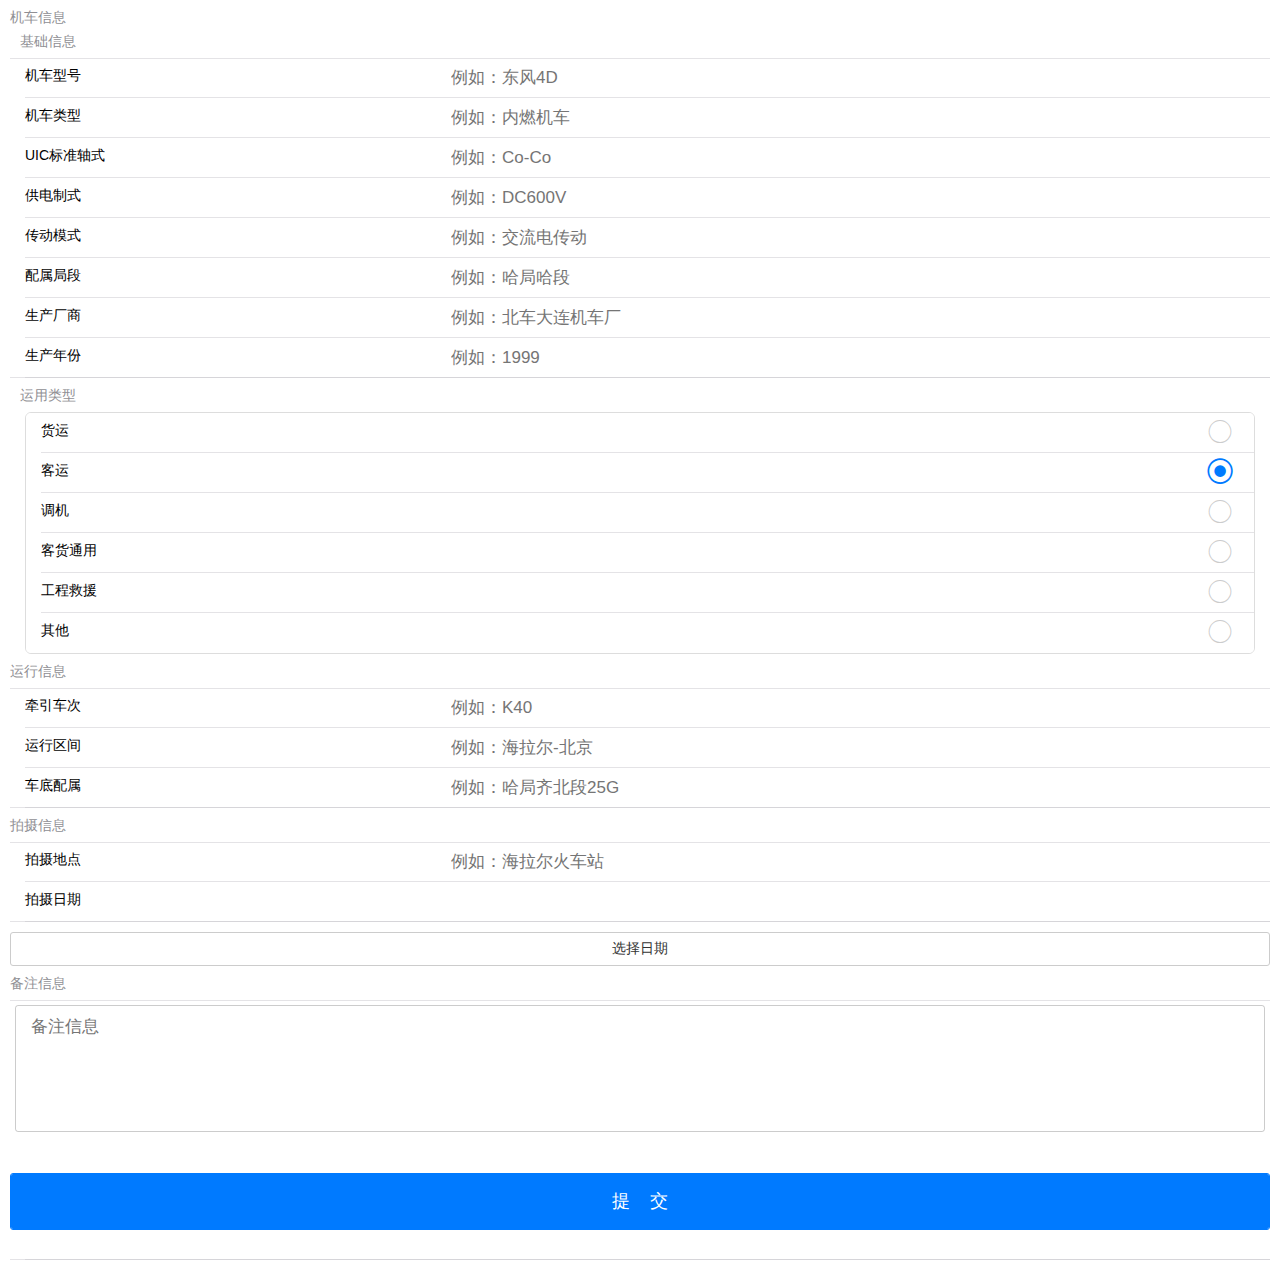
<file: add.html>
<!--
        	作者：derekseli@outlook.com
        	时间：2015-04-16
        	描述：新增机车页面
        -->
<!DOCTYPE html>
<html>

	<head>
		<meta charset="utf-8">
		<meta name="viewport" content="initial-scale=1.0, maximum-scale=1.0, user-scalable=no" />
		<title>新增车辆</title>
		<link rel="stylesheet" type="text/css" href="css/style.css" />
		<link rel="stylesheet" href="css/mui.min.css">
		<script src="js/mui.min.js"></script>
		<script type="text/javascript" src="js/common.js"></script>
	</head>

	<body>
		<div id="content">
			<h5 class="mui-content-padded">机车信息</h5>
			<div class="mui-content-padded">
				<h5 class="mui-content-padded">基础信息</h5>
				<form class="mui-input-group">
					<div class="mui-input-row">
						<label>机车型号</label>
						<input type="text" class="mui-input-clear" placeholder="例如：东风4D" name="model" id="i_Model">
					</div>
					<div class="mui-input-row">
						<label>机车类型</label>
						<input type="text" class="mui-input-clear" placeholder="例如：内燃机车" name="locomodel" id="i_Locomodel">
					</div>
					<div class="mui-input-row">
						<label>UIC标准轴式</label>
						<input type="text" class="mui-input-clear" placeholder="例如：Co-Co" name="UIC" id="i_UIC">
					</div>
					<div class="mui-input-row">
						<label>供电制式</label>
						<input type="text" class="mui-input-clear" placeholder="例如：DC600V" name="power" id="i_Power">
					</div>
					<div class="mui-input-row">
						<label>传动模式</label>
						<input type="text" class="mui-input-clear" placeholder="例如：交流电传动" name="drive" id="i_Drive">
					</div>
					<div class="mui-input-row">
						<label>配属局段</label>
						<input type="text" class="mui-input-clear" placeholder="例如：哈局哈段" name="attach" id="i_Attach">
					</div>
					<div class="mui-input-row">
						<label>生产厂商</label>
						<input type="text" class="mui-input-clear" placeholder="例如：北车大连机车厂" name="factory" id="i_Factory">
					</div>
					<div class="mui-input-row">
						<label>生产年份</label>
						<input type="text" class="mui-input-clear" placeholder="例如：1999" name="year" id="i_Year">
					</div>
				</form>
				<h5 class="mui-content-padded">运用类型</h5>
				<div class="mui-card">
					<form class="mui-input-group" name="form_type" id="form_type">
						<div class="mui-input-row mui-radio">
							<label>货运</label>
							<input name="radio1" type="radio" value="货运">
						</div>
						<div class="mui-input-row mui-radio">
							<label>客运</label>
							<input name="radio1" type="radio" value="客运" checked>
						</div>
						<div class="mui-input-row mui-radio">
							<label>调机</label>
							<input name="radio1" type="radio" value="调机">
						</div>
						<div class="mui-input-row mui-radio">
							<label>客货通用</label>
							<input name="radio1" type="radio" value="客货通用">
						</div>
						<div class="mui-input-row mui-radio">
							<label>工程救援</label>
							<input name="radio1" type="radio" value="工程救援">
						</div>
						<div class="mui-input-row mui-radio">
							<label>其他</label>
							<input name="radio1" type="radio" value="其他">
						</div>
					</form>
				</div>
			</div>
			<h5 class="mui-content-padded">运行信息</h5>
			<div class="mui-content-padded">
				<form class="mui-input-group">
					<div class="mui-input-row">
						<label>牵引车次</label>
						<input type="text" class="mui-input-clear" placeholder="例如：K40" name="number" id="i_Number">
					</div>
					<div class="mui-input-row">
						<label>运行区间</label>
						<input type="text" class="mui-input-clear" placeholder="例如：海拉尔-北京" name="section" id="i_Section">
					</div>
					<div class="mui-input-row">
						<label>车底配属</label>
						<input type="text" class="mui-input-clear" placeholder="例如：哈局齐北段25G" name="ub" id="i_Ub">
					</div>
				</form>
			</div>
			<h5 class="mui-content-padded">拍摄信息</h5>
			<div class="mui-content-padded">
				<form class="mui-input-group">
					<div class="mui-input-row">
						<label>拍摄地点</label>
						<input type="text" class="mui-input-clear" placeholder="例如：海拉尔火车站" name="location" id="i_Location">
					</div>
					<div class="mui-input-row">
						<label>拍摄日期</label>
						<p id="i_Data"></p>
						</input>
					</div>
				</form>
				<div>
					<button onclick="pickDate()" class="button">选择日期</button>
				</div>
				
			</div>
			<h5 class="mui-content-padded">备注信息</h5>
			<div class="mui-content-padded">
				<form class="mui-input-group">
					<div class="mui-input-row" style="margin: 10px 5px;position: static;height: auto;">
					<textarea id="i_Remark" rows="5" placeholder="备注信息" style="margin-top: 5px;border: 1px solid rgba(0,0,0,.2);border-radius: 3px;;"></textarea>
				</div>
			<div class="button-row">
					<button class="mui-btn mui-btn-primary mui-btn-block" onclick="addRail()" style="width:100% !important;">提&nbsp;&nbsp;&nbsp;&nbsp;交</button>
				</div>
		</div></div>
	</body>
	<script type="text/javascript">
		window.picdata = "";

		function pickDate() {
			plus.nativeUI.pickDate(function(e) {
				var d = e.date;
				window.picdata = d.getFullYear() + "-" + (d.getMonth() + 1) + "-" + d.getDate();
				document.getElementById("i_Data").innerHTML = picdata;
			}, function(e) {
				alert("未选择日期");
			});
		}

		function addRail() {
			var form_name = document.getElementById('form_type');
			for (var i = 0; i < form_name.radio1.length; i++) {
				if (form_name.radio1[i].checked) {
					window.find_type = form_name.radio1[i].value;
					break;
				}
			}
			sessionStorage.setItem('s_Model', document.getElementById("i_Model").value);
			sessionStorage.setItem('s_UIC', document.getElementById("i_UIC").value);
			sessionStorage.setItem('s_Power', document.getElementById("i_Power").value);
			sessionStorage.setItem('s_Drive', document.getElementById("i_Drive").value);
			sessionStorage.setItem('s_Attach', document.getElementById("i_Attach").value);
			sessionStorage.setItem('s_Factory', document.getElementById("i_Factory").value);
			sessionStorage.setItem('s_Year', document.getElementById("i_Year").value);
			sessionStorage.setItem('s_Type', find_type);
			sessionStorage.setItem('s_Number', document.getElementById("i_Number").value);
			sessionStorage.setItem('s_Section', document.getElementById("i_Section").value);
			sessionStorage.setItem('s_Ub', document.getElementById("i_Ub").value);
			sessionStorage.setItem('s_Location', document.getElementById("i_Location").value);
			sessionStorage.setItem('s_Data', picdata);
			sessionStorage.setItem('s_Locomodel', document.getElementById('i_Locomodel').value);
			sessionStorage.setItem('s_Remark', document.getElementById('i_Remark').value);
			if (window.picdata == "") {
				alert("未选择日期");
			} else {
				addproc();
			}
		}
	</script>

</html>
</file>
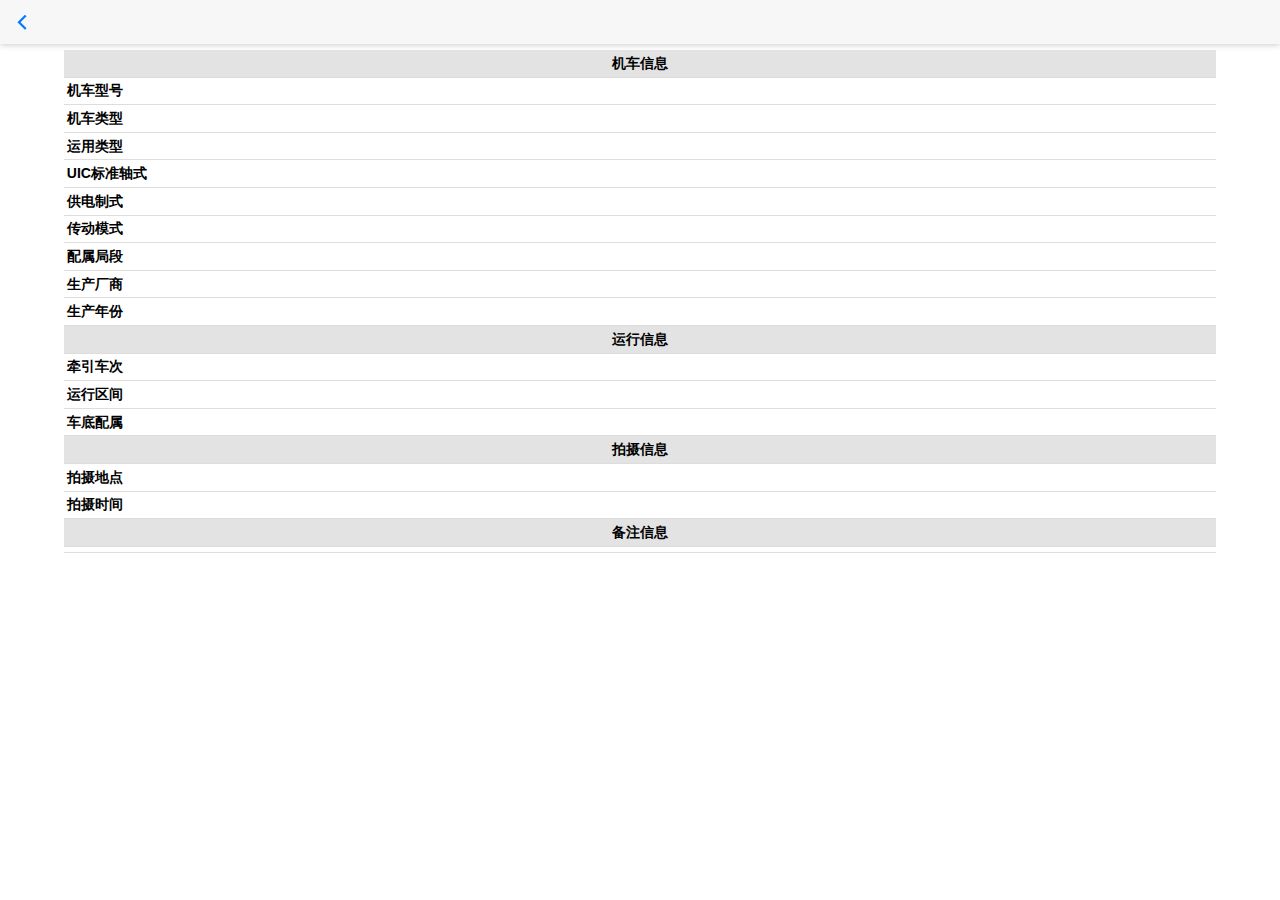
<file: info.html>
<!DOCTYPE html>
<html>

	<head>
		<meta charset="utf-8">
		<title>机车信息详情</title>
		<script type="text/javascript" src="js/mui.min.js"></script>
		<link rel="stylesheet" href="css/mui.min.css" />
		<link rel="stylesheet" href="css/style.css" />
		<script>
			mui.init()
		</script>
	</head>

	<body>
		<header class="mui-bar mui-bar-nav">
			<a class="mui-action-back mui-icon mui-icon-left-nav mui-pull-left"></a>
			<h1 class="mui-title"><div id="title"></div></h1>
		</header>
		<div id="content_info">
			<table style="width:90%;margin: auto;">
				<tr>
					<th colspan="2" style="text-align:center;background-color: #E3E3E3;;;">机车信息</th>
				</tr>
				<tr>
					<th scope="row" style="text-align:left;;;">机车型号</th>
					<td id="Model"></td>
				</tr>
				<tr>
					<th scope="row" style="text-align:left;;;">机车类型</th>
					<td id="Locomodel"></td>
				</tr>
				<tr>
					<th scope="row" style="text-align:left;;;">运用类型</th>
					<td id="Type"></td>
				</tr>
				<tr>
					<th scope="row" style="text-align:left;;;">UIC标准轴式</th>
					<td id="UIC"></td>
				</tr>
				<tr>
					<th scope="row" style="text-align:left;;;">供电制式</th>
					<td id="Power"></td>
				</tr>
				<tr>
					<th scope="row" style="text-align:left;;;">传动模式</th>
					<td id="Drive"></td>
				</tr>
				<tr>
					<th scope="row" style="text-align:left;;;">配属局段</th>
					<td id="Attach"></td>
				</tr>
				<tr>
					<th scope="row" style="text-align:left;;;">生产厂商</th>
					<td id="Factory"></td>
				</tr>
				<tr>
					<th scope="row" style="text-align:left;;;">生产年份</th>
					<td id="Year"></td>
				</tr>
				<tr>
					<th colspan="2" style="text-align:center;background-color: #E3E3E3;;;">运行信息</th>
				</tr>
				<tr>
					<th scope="row" style="text-align:left;;;">牵引车次</th>
					<td id="Number"></td>
				</tr>
				<tr>
					<th scope="row" style="text-align:left;;;">运行区间</th>
					<td id="Section"></td>
				</tr>
				<tr>
					<th scope="row" style="text-align:left;;;">车底配属</th>
					<td id="Ub"></td>
				</tr>
				<tr>
					<th colspan="2" style="text-align:center;background-color: #E3E3E3;;;">拍摄信息</th>
				</tr>
				<tr>
					<th scope="row" style="text-align:left;;;">拍摄地点</th>
					<td id="Location"></td>
				</tr>
				<tr>
					<th scope="row" style="text-align:left;;;">拍摄时间</th>
					<td id="Data"></td>
				</tr>
				<tr>
					<th colspan="2" style="text-align:center;background-color: #E3E3E3;;;">备注信息</th>
				</tr>
				<td id="Remark" colspan="2" style="text-align: left;"></td>
			</table>
		</div>
	</body>
	<script>
	mui.plusReady(function(){
           function infoload() {
			var info_id = plus.storage.getItem('info_ID');
			var db = openDatabase('Rail', '1.0', 'RailAppDB', 10 * 1024 * 1024);
			db.transaction(function(tx) {
				tx.executeSql('SELECT * FROM Rail_locomotive WHERE id = ?', [info_id], function(tx, results) {
					var len = results.rows.length,
						i;
					for (i = 0; i < len; i++) {
						document.querySelector('#title').innerHTML = results.rows.item(i).Model;
						document.querySelector('#Model').innerHTML = results.rows.item(i).Model;
						document.querySelector('#Locomodel').innerHTML = results.rows.item(i).Locomodel;
						document.querySelector('#Type').innerHTML = results.rows.item(i).Type;
						document.querySelector('#UIC').innerHTML = results.rows.item(i).UIC;
						document.querySelector('#Power').innerHTML = results.rows.item(i).Power;
						document.querySelector('#Attach').innerHTML = results.rows.item(i).Attach;
						document.querySelector('#Factory').innerHTML = results.rows.item(i).Factory;
						document.querySelector('#Year').innerHTML = results.rows.item(i).Year;
						document.querySelector('#Number').innerHTML = results.rows.item(i).Number;
						document.querySelector('#Section').innerHTML = results.rows.item(i).Section;
						document.querySelector('#Ub').innerHTML = results.rows.item(i).Ub;
						document.querySelector('#Location').innerHTML = results.rows.item(i).Location;
						document.querySelector('#Data').innerHTML = results.rows.item(i).Data;
						document.querySelector('#Drive').innerHTML = results.rows.item(i).Drive;
						document.querySelector('#Remark').innerHTML = results.rows.item(i).Remark;
					}
				});
			});
		}
		infoload();
        });
		 mui.back = function () {
        // 其他额外工作
        var infoid = plus.webview.currentWebview();
        plus.webview.close(infoid);
		 };
	</script>

</html>
</file>
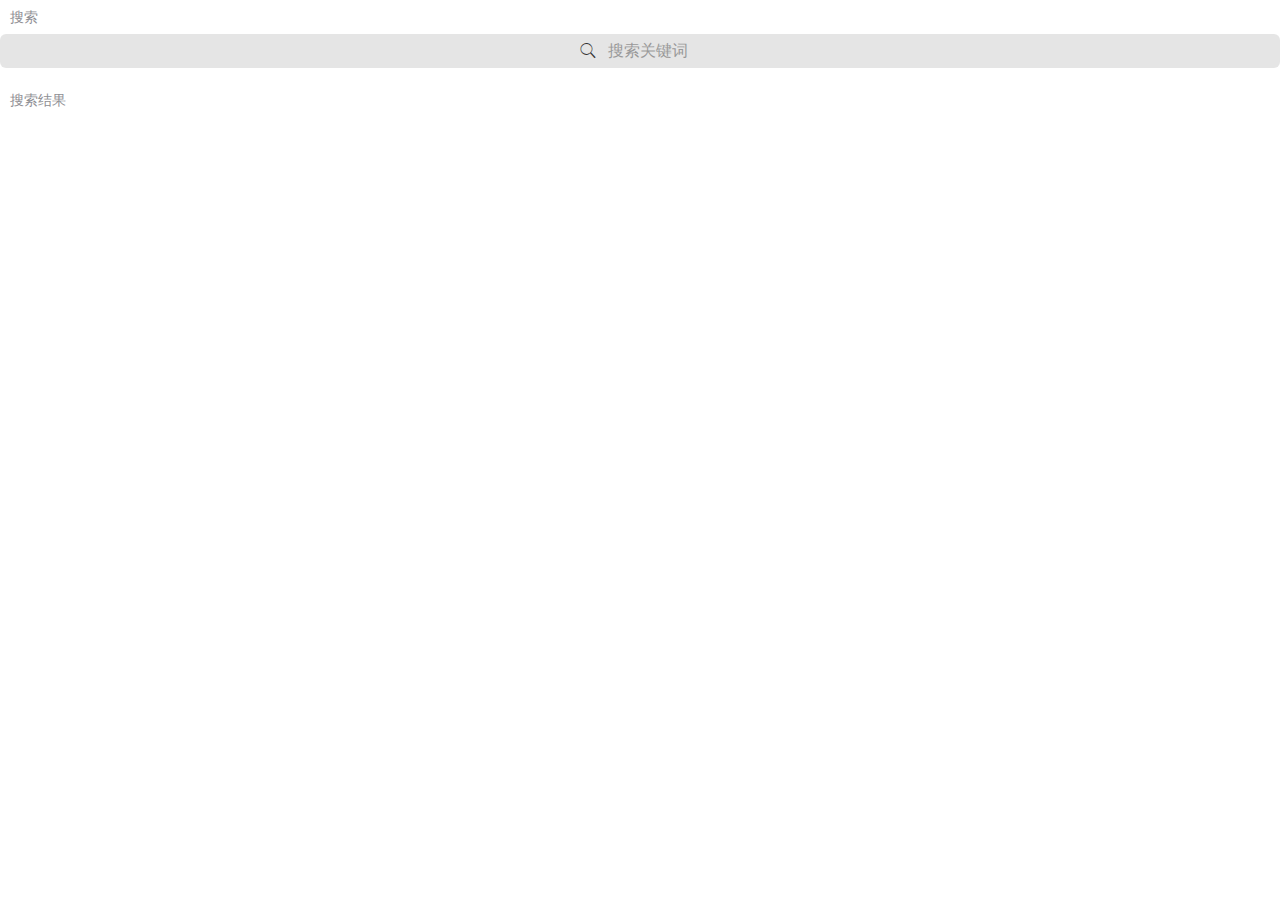
<file: serach.html>
<!DOCTYPE html>
<html>

	<head>
		<meta charset="utf-8">
		<meta name="viewport" content="initial-scale=1.0, maximum-scale=1.0, user-scalable=no" />
		<title>搜索</title>
		<link rel="stylesheet" type="text/css" href="css/style.css" />
		<link rel="stylesheet" href="css/mui.min.css">
		<script src="js/mui.min.js"></script>
	</head>

	<body>
		<div id="content">
			<h5 class="mui-content-padded">搜索</h5>
			<form onsubmit="r_serach()" target="id_iframe">
				<div class="mui-input-row mui-search">
					<input name="serach" type="search" class="mui-input-clear" placeholder="搜索关键词" id="s_serach">
				</div>
			</form>
			<h5 class="mui-content-padded">搜索结果</h5>
				<div id="resultstable"></div>

			<iframe id="id_iframe" name="id_iframe" style="display: none;"></iframe>
		</div>
		</div>

		<script>
			mui.init();

			function r_serach() {
				var word = document.getElementById("s_serach").value /*plus.storage.getItem('keyword')*/ ;
				var r_keyword = '"%' + word + '%"'
				var db = openDatabase('Rail', '1.0', 'RailAppDB', 10 * 1024 * 1024);
				db.transaction(function(tx) {
					tx.executeSql('SELECT * FROM Rail_locomotive  WHERE Model LIKE (' + r_keyword + ') OR Locomodel LIKE (' + r_keyword + ') OR Type LIKE (' + r_keyword + ') OR UIC LIKE (' + r_keyword + ') OR Power LIKE (' + r_keyword + ') OR Drive LIKE (' + r_keyword + ') OR Attach LIKE (' + r_keyword + ') OR Factory LIKE (' + r_keyword + ') OR Year LIKE (' + r_keyword + ') OR Number LIKE (' + r_keyword + ') OR Section LIKE (' + r_keyword + ') OR Ub LIKE (' + r_keyword + ') OR Location LIKE (' + r_keyword + ') OR Data LIKE (' + r_keyword + ')  ', [], function(tx, results) {
						var len = results.rows.length,
							i;
						console.log(len)
						if (len == 0) {
							sch1 = "没有搜索到您搜索的信息";
							document.querySelector('#resultstable').innerHTML += sch1;
						}
						for (i = 0; i < len; i++) {
							var Info_ID = results.rows.item(i).id;
							sch1 = "<div class=\"railinfo mui-table-view-cell\" id=\"" + results.rows.item(i).id + "\"><div class=\"idn\">" + results.rows.item(i).id + "</div><div class=\"RinfoL\">" + results.rows.item(i).Model + "</div><div class=\"RinfoR\">" + results.rows.item(i).Locomodel + "</div><div class=\"RinfoL2\">" + results.rows.item(i).Attach + "</div><div class=\"RinfoR2\">" + results.rows.item(i).Factory + "</div><div class=\"RinfoR3\">" + results.rows.item(i).Year + "</div></div>";
							document.querySelector('#resultstable').innerHTML += sch1;
						}
					});
				});
			}
			mui.plusReady(function() {
			mui('#resultstable').on('tap', '.railinfo', function(e) {
				mui.openWindow({
					url: 'info.html'
				});
				plus.storage.setItem('info_ID', this.id);
				
			});
			
		});
		</script>
	</body>

</html>
</file>
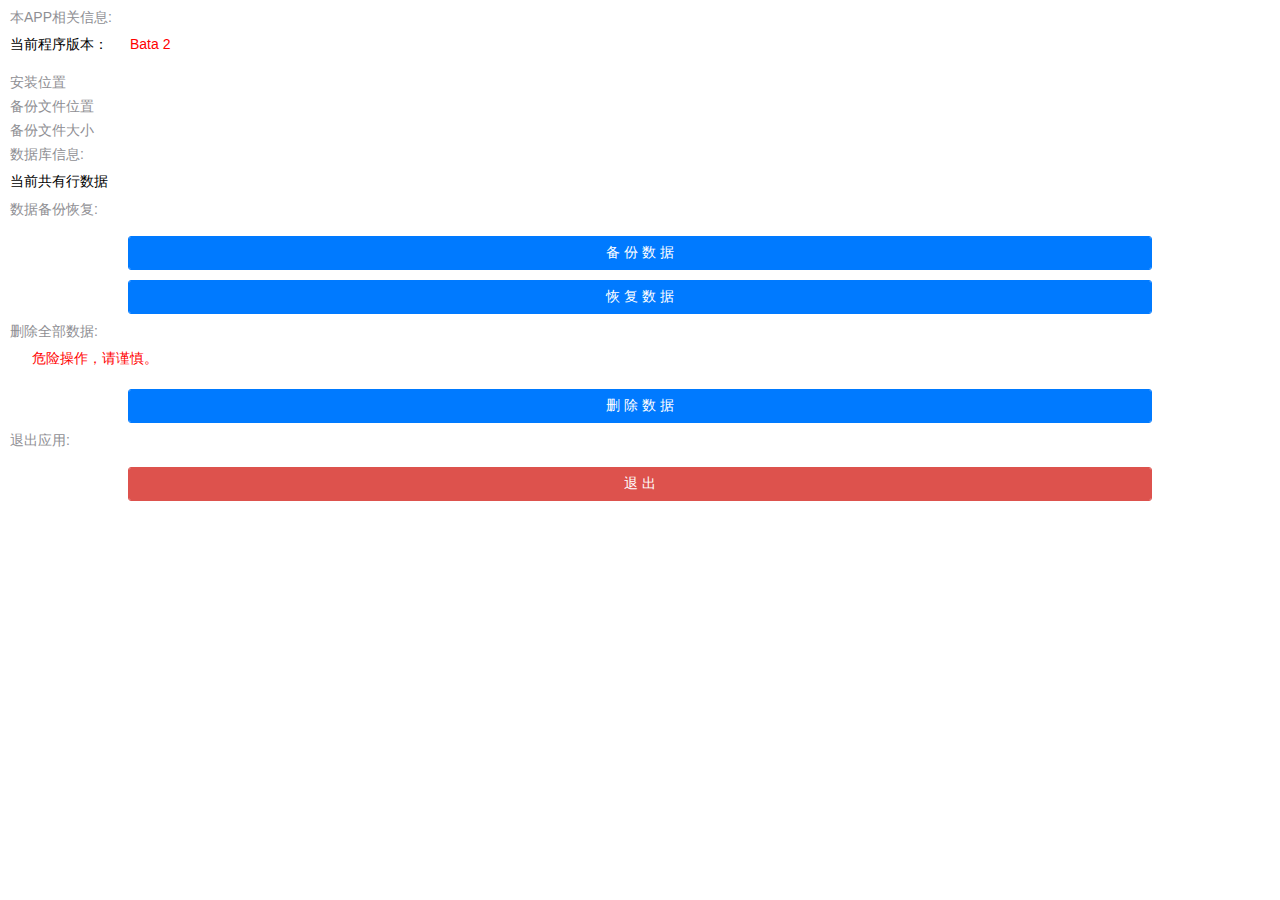
<file: setting.html>
<!DOCTYPE html>
<html>

	<head>
		<meta charset="utf-8">
		<title>设置</title>
		<script type="text/javascript" src="js/mui.min.js"></script>
		<link rel="stylesheet" href="css/mui.min.css" />
		<link rel="stylesheet" href="css/style.css" />
		<script src="js/common.js" type="text/javascript" charset="utf-8"></script>
		<script>
			mui.init()
		</script>
	</head>

	<body>
		<div id="content">
			
			
			<h5 class="mui-content-padded">本APP相关信息:</h5>
				<div class="settingrows">当前程序版本：<p style="color: red;">Bata 2</p></div>
				<h5 class="mui-content-padded">安装位置</h5>
				<div id="installpath"></div>
				<h5 class="mui-content-padded">备份文件位置</h5>
				<div id="csvpath"></div>
				<h5 class="mui-content-padded">备份文件大小</h5>
				<div class="settingrows"><div id="sizes"></div></div>
				<h5 class="mui-content-padded">数据库信息:</h5>
				<div class="settingrows">当前共有<div id="rows"></div>行数据</div>
			<h5 class="mui-content-padded">数据备份恢复:</h5>
			<div class="button-set">
					<button class="mui-btn mui-btn-primary" style="width:80%;margin: auto;margin-top: 10px;" onclick="backup()">备&nbsp;份&nbsp;数&nbsp;据</button>
					<button class="mui-btn mui-btn-primary" style="width:80%;margin: auto;margin-top: 10px;" onclick="importbp()">恢&nbsp;复&nbsp;数&nbsp;据</button>
				</div>
			<h5 class="mui-content-padded">删除全部数据:</h5>
			<div class="settingrows"><p style="color: red;">危险操作，请谨慎。</p></div>
			<div class="button-set">
					<button id='confirmBtn' class="mui-btn mui-btn-primary" style="width:80%;margin: auto;margin-top: 10px;" onclick="deltable()">删&nbsp;除&nbsp;数&nbsp;据</button>
				</div>
				<h5 class="mui-content-padded">退出应用:</h5>
			<div class="button-set" style="padding-bottom:15px;">
					<button id='confirmBtn' class="mui-btn mui-btn-primary mui-btn-negative" style="width:80%;margin: auto;margin-top: 10px;" onclick="plus.runtime.quit()">退&nbsp;出</button>
				</div>
				
		</div>
	</body>
	<script>
	sequence();
	mui.plusReady(function(){
	plus.io.requestFileSystem(plus.io.PUBLIC_DOCUMENTS, function(fs) {
		fs.root.getFile('backup.json', {
				create: false
			}, function(fileEntry) {
				csvpath =  fileEntry.fullPath;
				fileEntry.getMetadata(function(filesize){
					size = filesize.size/(1024*1024);
					disize = size.toFixed(2)+'MB';
					document.querySelector('#sizes').innerHTML = disize;
				},function(){
					document.querySelector('#sizes').innerHTML = '0MB';
				})
				document.querySelector('#csvpath').innerHTML = csvpath;
			});
		})
	plus.io.requestFileSystem(plus.io.PRIVATE_WWW, function(fs) {
		fs.root.getFile('index.html', {
				create: false
			}, function(fileEntry) {
				installpath =  fileEntry.fullPath;
				console.log(installpath);
				document.querySelector('#installpath').innerHTML = installpath;
			});
		})
	});
	</script>

</html>
</file>
<file: css/style.css>
body {
	font-size: 14px !important;
}
#content {} #content td {
	border: 1px solid #d4d4d4;
	margin: 0;
	padding: 0;
}
table {
	border-collapse: collapse;
	text-align: center;
}
.bt {
	background: #555555;
	color: white;
	font-size: 14px;
}
#zts {
	padding: 0;
	margin-bottom: 10px;
}
.button {
	margin-top: 10px;
	width: 100% !important;
}
.button-row {
	margin-top: 30px;
	margin-left: auto;
	padding-top: 5px;
	text-align: center;
	padding-bottom: 20px;
}
#i_Data {
	font-size: 16px;
	line-height: 40px;
}
#rows {
	display: inline;
	color: red;
}
#pager {
	padding-bottom: 50px;
	margin-bottom: 10px;
}
#topPopover {
	position: fixed;
	top: 16px;
	right: 6px;
}
#topPopover .mui-popover-arrow {
	left: auto;
	right: 6px;
}
p {
	text-indent: 22px;
}
span.mui-icon {
	font-size: 14px;
	color: #007aff;
	margin-left: -15px;
	padding-right: 10px;
}
.mui-popover {
	height: 300px;
}
.mui-content {
	padding: 10px;
}
.idn {
	width: 10%;
	float: left;
	display: block;
	margin-left: 10px;
	padding-top: 15px;
	padding-right: 10px;
	font-size: 20px;
}
.RinfoL {
	width: 40%;
	float: left;
	display: block;
	padding: 5px;
}
.RinfoR {
	width: 35%;
	float: right;
	display: block;
	padding: 5px;
}
.RinfoL2 {
	width: 25%;
	float: left;
	display: inline-table;
	margin-left: 5px;
}
.RinfoR2 {
	width: 40%;
	float: left;
	display: inline-table;
}
.RinfoR3 {
	width: 15%;
	float: right;
	display: inline-block;
}
.railinfo {
	width: 100%;
	border-bottom: 2px solid #ccc;
	height: 100%;
	float: left;
	border-left: 5px solid #ccc;
	padding: 0 !important;
}
.mui-active {
	background: #EEEEEE;
}
.RinfoL2,
.RinfoR2,
.RinfoR3 {
	font-size: 12px;
}
#data,#locomodel {
	float: left;
	width: 100%;
}
.mui-loader {
	position: absolute;
	top: 25%;
	width: 100%;
	height: 60%;
	color: #888;
	font-size: 14px;
	text-align: center;
}
#content_info {
	margin-top: 50px;
}
#content_info table, #content_info th,#content_info td{
	vertical-align: top;
	border: none;
	border-bottom: 1px solid #DDD;
	padding: .2em;
}
.RlocowikiL{
	padding-top: 5px;
	float: left;
	width: 35%;
}
.RlocowikiR{
	width: 35%;
	float: right;
	padding-top: 15px;
}
.settingrows{
	text-align: left;
	margin-left: 10px;
}
.settingrows p{
	display: inline-block;
}
#csvpath,#installpath,.installinfo {
	word-wrap: break-word;
	width: 95%;
	margin-left: 10px;
}
.mui-btn-block {
	width:35% !important;
	display: inline;
	padding：10px;
	}
.button-set {
	margin-left: auto;
	text-align: center;
}
.mui-table-view-cell:after {
	height: 0 !important;
}
.setxl {
	border-bottom: 1px solid #ddd !important;
}
</file>
